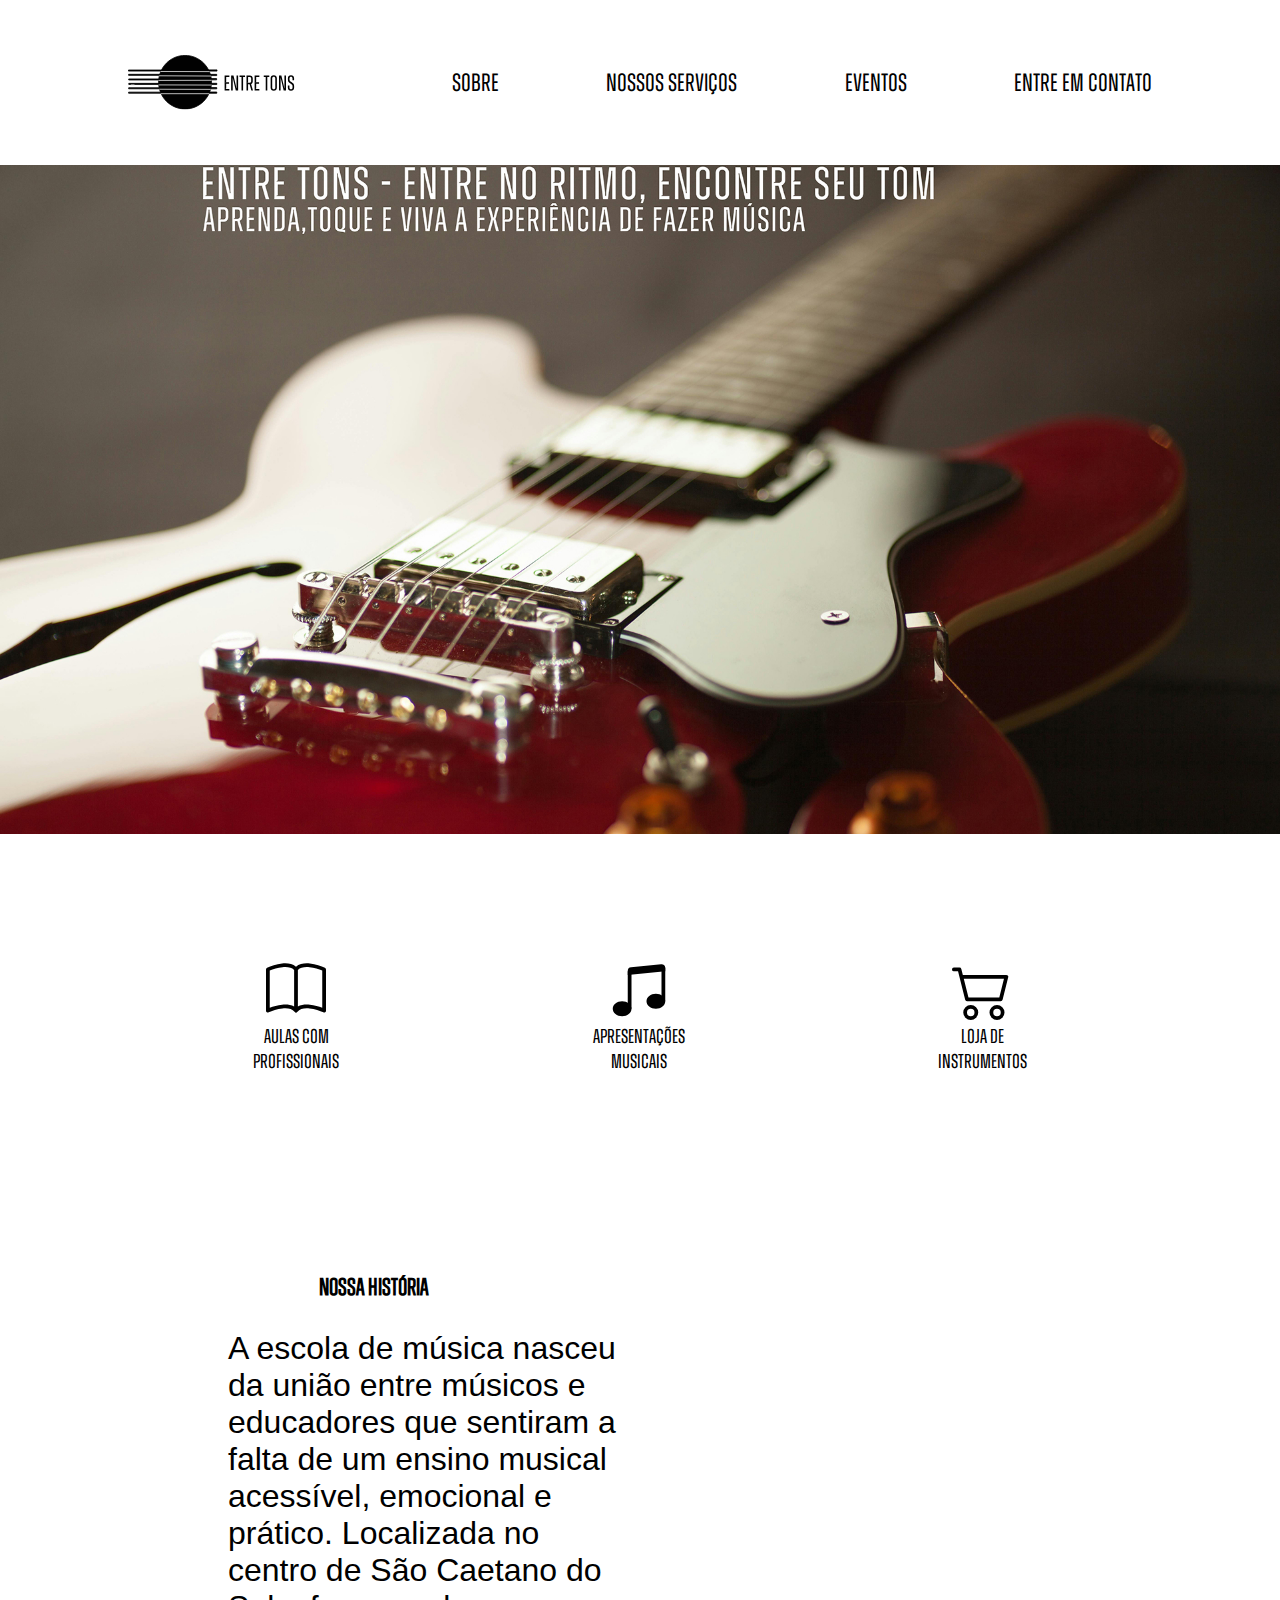
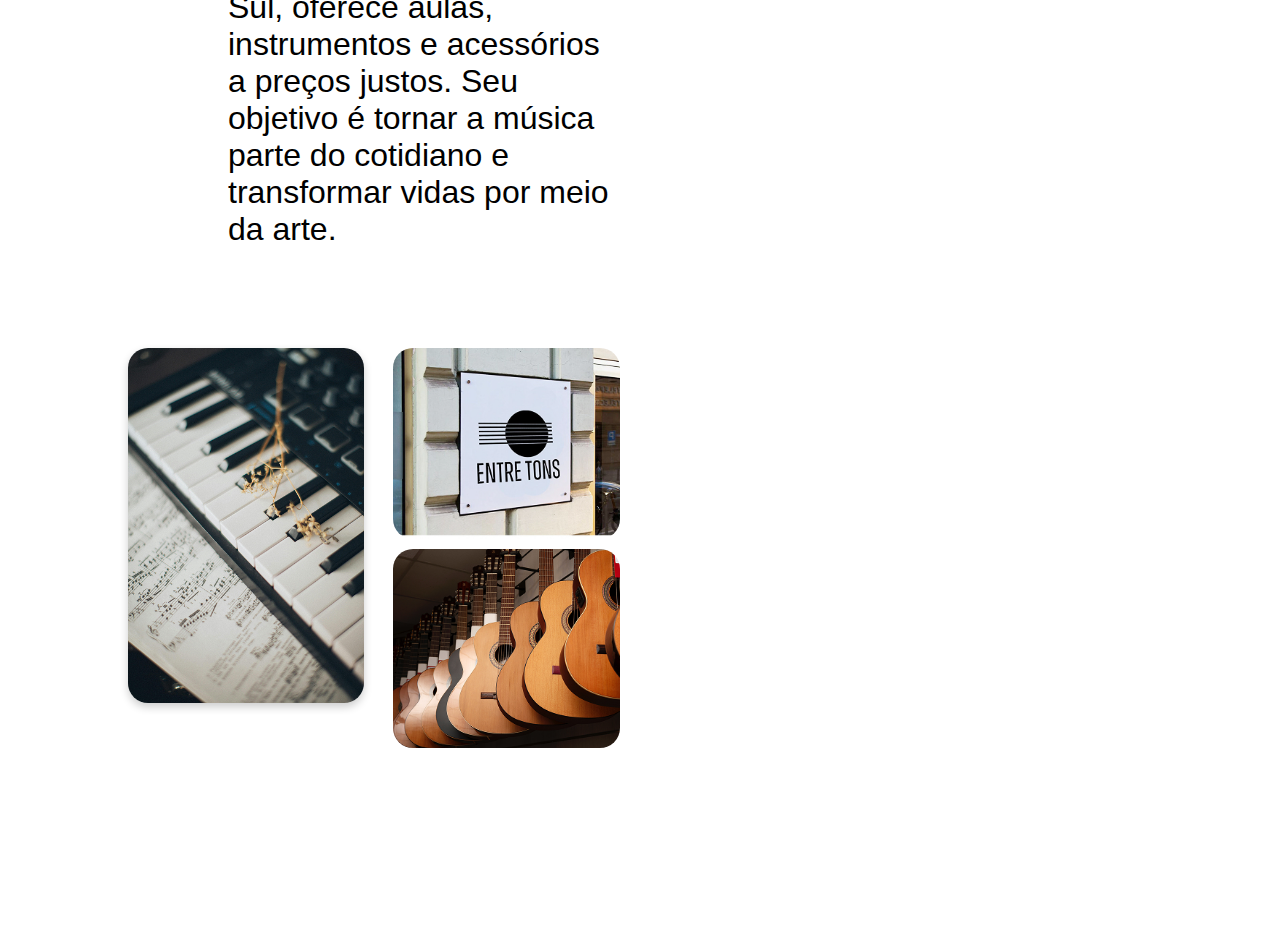
<file: index.html>
<!DOCTYPE html>
<html lang="pt-br">

<head>
    <meta charset="UTF-8">
    <meta name="viewport" content="width=device-width, initial-scale=1.0">
    <title> ENTRE TONS</title>
    <link rel="shortcut icon" href="./IMG/favicon.svg" type="image/x-icon">
    <link rel="stylesheet" href="style.css">

    <script src="script.js" defer></script>
</head>

<body>
    <main>
        <div id="sombra"></div>
        <header class="espacoLateral">
            <img src="./IMG/Logo.svg" alt="Logo da ENTRE TONS">

            <nav id="menu" class="menu">
                <a href="#sobre">Sobre</a>
                <a href="#nossosServicos">Nossos serviços</a>
                <a href="#eventos">Eventos</a>
                <a href="#entreEmcontato">Entre em contato</a>

            </nav>

            <button id="menuBotao" onclick="abreFechaMenu()" <!-- menu de hamburguer -->
                <svg id="iconeBarras" xmlns="http://www.w3.org/2000/svg"
                    viewBox="0 0 640 640"><!--!Font Awesome Free v7.1.0 by @fontawesome - https://fontawesome.com License - https://fontawesome.com/license/free Copyright 2025 Fonticons, Inc.-->
                    <path
                        d="M96 160C96 142.3 110.3 128 128 128L512 128C529.7 128 544 142.3 544 160C544 177.7 529.7 192 512 192L128 192C110.3 192 96 177.7 96 160zM96 320C96 302.3 110.3 288 128 288L512 288C529.7 288 544 302.3 544 320C544 337.7 529.7 352 512 352L128 352C110.3 352 96 337.7 96 320zM544 480C544 497.7 529.7 512 512 512L128 512C110.3 512 96 497.7 96 480C96 462.3 110.3 448 128 448L512 448C529.7 448 544 462.3 544 480z" />
                </svg>

                <svg id="iconeX" xmlns="http://www.w3.org/2000/svg"
                    viewBox="0 0 640 640"><!--!Font Awesome Pro v7.1.0 by @fontawesome - https://fontawesome.com License - https://fontawesome.com/license (Commercial License) Copyright 2025 Fonticons, Inc.-->
                    <path
                        d="M504.6 148.5C515.9 134.9 514.1 114.7 500.5 103.4C486.9 92.1 466.7 93.9 455.4 107.5L320 270L184.6 107.5C173.3 93.9 153.1 92.1 139.5 103.4C125.9 114.7 124.1 134.9 135.4 148.5L278.3 320L135.4 491.5C124.1 505.1 125.9 525.3 139.5 536.6C153.1 547.9 173.3 546.1 184.6 532.5L320 370L455.4 532.5C466.7 546.1 486.9 547.9 500.5 536.6C514.1 525.3 515.9 505.1 504.6 491.5L361.7 320L504.6 148.5z" />
                </svg>



            </button>


        </header>

        <section class="banner"></section>

        <section class="icones">
            <div class="icon">
                <svg xmlns="http://www.w3.org/2000/svg" fill="currentColor" class="bi bi-book" viewBox="0 0 16 16">
                    <path
                        d="M1 2.828c.885-.37 2.154-.769 3.388-.893 1.33-.134 2.458.063 3.112.752v9.746c-.935-.53-2.12-.603-3.213-.493-1.18.12-2.37.461-3.287.811zm7.5-.141c.654-.689 1.782-.886 3.112-.752 1.234.124 2.503.523 3.388.893v9.923c-.918-.35-2.107-.692-3.287-.81-1.094-.111-2.278-.039-3.213.492zM8 1.783C7.015.936 5.587.81 4.287.94c-1.514.153-3.042.672-3.994 1.105A.5.5 0 0 0 0 2.5v11a.5.5 0 0 0 .707.455c.882-.4 2.303-.881 3.68-1.02 1.409-.142 2.59.087 3.223.877a.5.5 0 0 0 .78 0c.633-.79 1.814-1.019 3.222-.877 1.378.139 2.8.62 3.681 1.02A.5.5 0 0 0 16 13.5v-11a.5.5 0 0 0-.293-.455c-.952-.433-2.48-.952-3.994-1.105C10.413.809 8.985.936 8 1.783" />
                </svg>
                <p>AULAS COM</p>
                <p>PROFISSIONAIS</p>
            </div>
            <div class="icon">
                <svg xmlns="http://www.w3.org/2000/svg" fill="currentColor" class="bi bi-music-note-beamed"
                    viewBox="0 0 16 16">
                    <path
                        d="M6 13c0 1.105-1.12 2-2.5 2S1 14.105 1 13s1.12-2 2.5-2 2.5.896 2.5 2m9-2c0 1.105-1.12 2-2.5 2s-2.5-.895-2.5-2 1.12-2 2.5-2 2.5.895 2.5 2" />
                    <path fill-rule="evenodd" d="M14 11V2h1v9zM6 3v10H5V3z" />
                    <path d="M5 2.905a1 1 0 0 1 .9-.995l8-.8a1 1 0 0 1 1.1.995V3L5 4z" />
                </svg>
                <p>APRESENTAÇÕES</p>
                <p>MUSICAIS</p>
            </div>
            <div class="icon">
                <svg xmlns="http://www.w3.org/2000/svg" fill="currentColor" class="bi bi-cart2" viewBox="0 0 16 16">
                    <path
                        d="M0 2.5A.5.5 0 0 1 .5 2H2a.5.5 0 0 1 .485.379L2.89 4H14.5a.5.5 0 0 1 .485.621l-1.5 6A.5.5 0 0 1 13 11H4a.5.5 0 0 1-.485-.379L1.61 3H.5a.5.5 0 0 1-.5-.5M3.14 5l1.25 5h8.22l1.25-5zM5 13a1 1 0 1 0 0 2 1 1 0 0 0 0-2m-2 1a2 2 0 1 1 4 0 2 2 0 0 1-4 0m9-1a1 1 0 1 0 0 2 1 1 0 0 0 0-2m-2 1a2 2 0 1 1 4 0 2 2 0 0 1-4 0" />
                </svg>
                <p>LOJA DE</p>
                <p>INSTRUMENTOS</p>
            </div>
        </section>

        <section id="nossaHistoria" class="espacoLateral">

            

            <div class="descricao">
                <h2 class="titulo">Nossa História</h2>
                
                <p class="texto">A escola de música nasceu da união entre músicos e educadores que sentiram a falta de
                    um ensino musical acessível, emocional e prático. Localizada no centro de São Caetano do Sul,
                    oferece aulas, instrumentos e acessórios a preços justos. Seu objetivo é tornar a música parte do
                    cotidiano e transformar vidas por meio da arte.</p>
            </div>

            <div class="img_h">
                <div class="img01_h">
                    <img src="./IMG/Nossa historia 01.jpg" alt="Teclado">
                </div>
                <div class="img02_h">
                    <img src="./IMG/Nossa hisstoria 02.jpg" alt="Placa da ENTRE TONS">
                    <img src="./IMG/Nossa historia 03.jpg" alt="Violão">
                </div>
            </div>
        </section>

        <section class="nossosServicos">

        </section>

    </main>

</body>

</html>
</file>
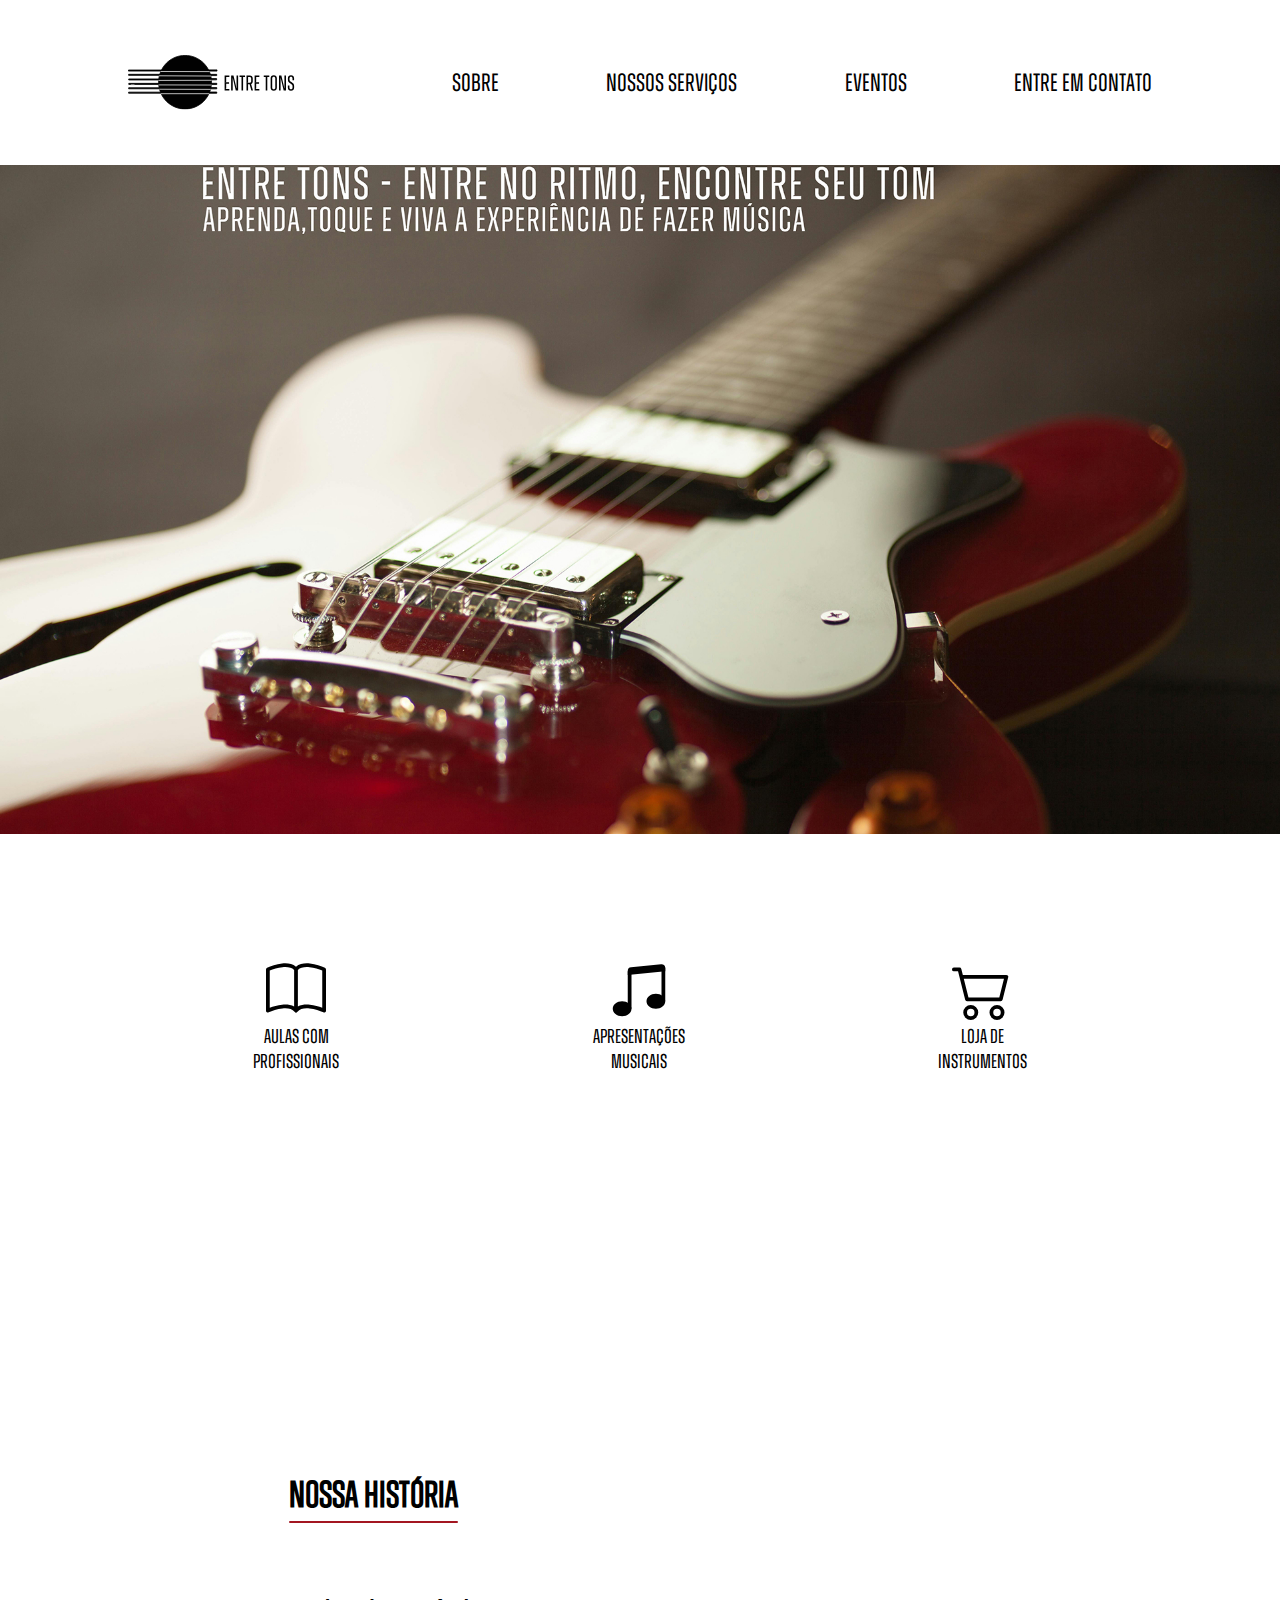
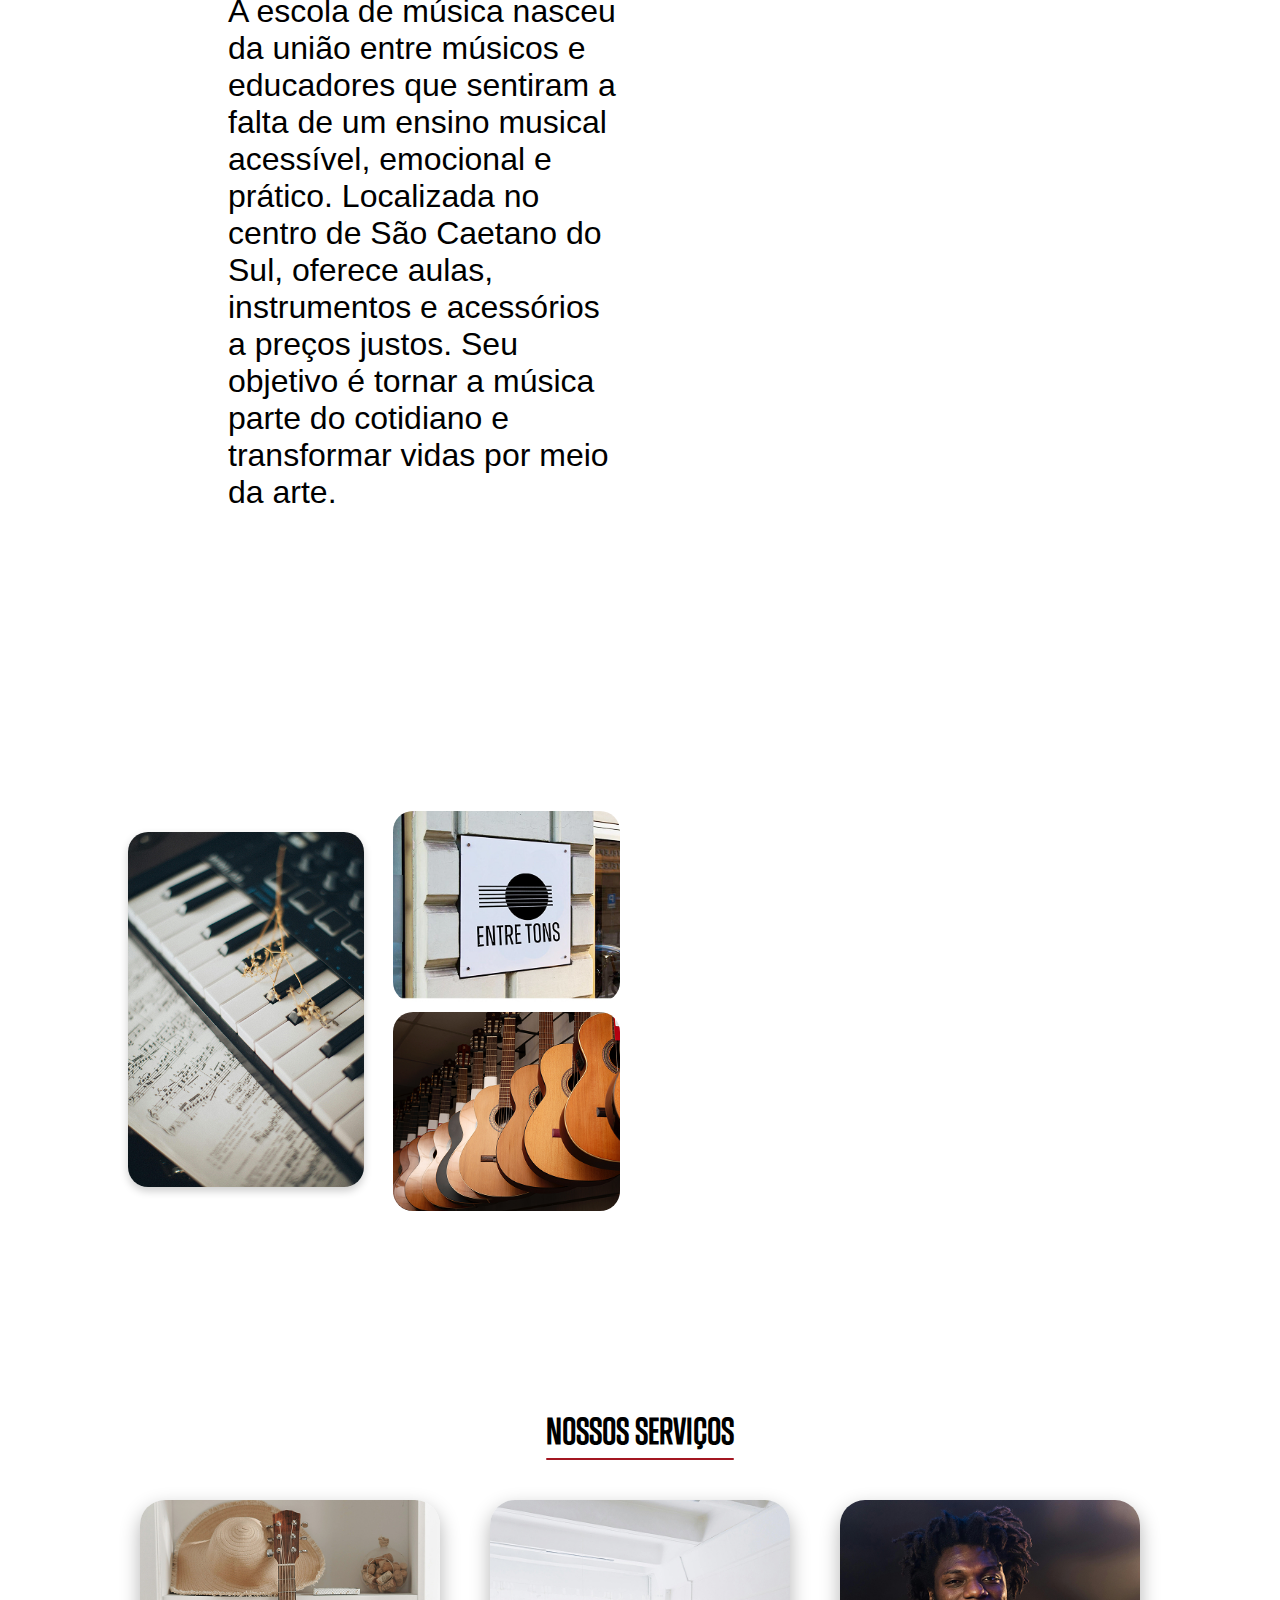
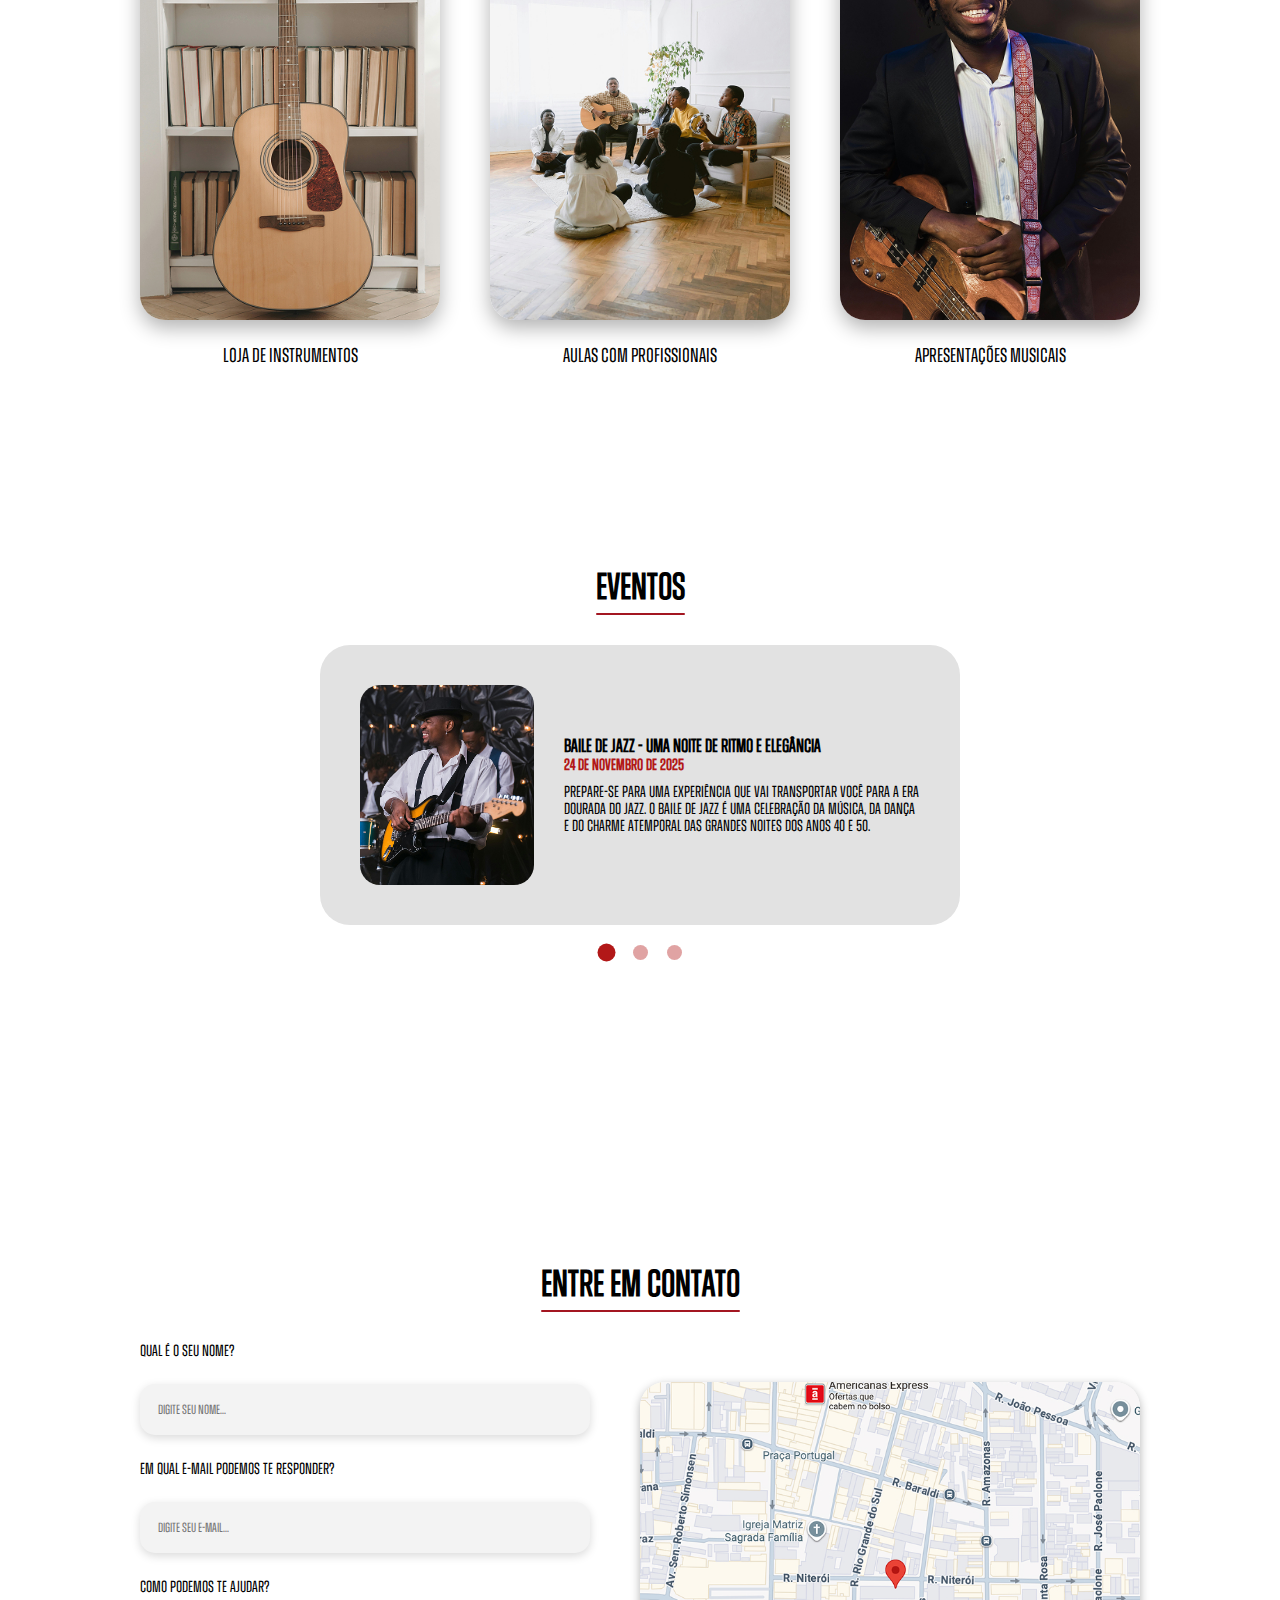
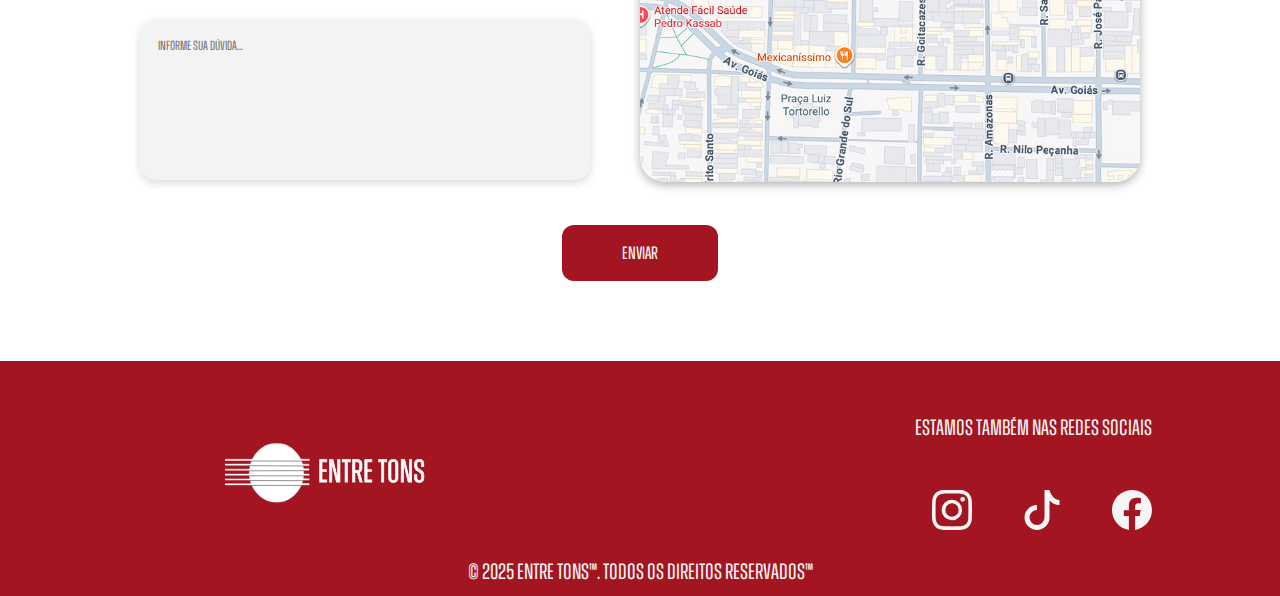
<file: ENTRE-TONS/index.html>
<!DOCTYPE html>
<html lang="pt-br">

<head>
    <meta charset="UTF-8">
    <meta name="viewport" content="width=device-width, initial-scale=1.0">
    <title> ENTRE TONS</title>
    <link rel="shortcut icon" href="./IMG/favicon.svg" type="image/x-icon">
    <link rel="stylesheet" href="style.css">

    <script src="script.js" defer></script>
</head>

<body>
    <main>
        <div id="sombra"></div>
        <header class="espacoLateral">
            <img src="./IMG/Logo.svg" alt="Logo da ENTRE TONS">

            <nav id="menu" class="menu">
                <a href="#nossaHistoria">Sobre</a>
                <a href="#nossosServicos">Nossos serviços</a>
                <a href="#eventos">Eventos</a>
                <a href="#entreEmcontato">Entre em contato</a>

            </nav>

            <button id="menuBotao" onclick="abreFechaMenu()" <!-- menu de hamburguer -->
                <svg id="iconeBarras" xmlns="http://www.w3.org/2000/svg"
                    viewBox="0 0 640 640"><!--!Font Awesome Free v7.1.0 by @fontawesome - https://fontawesome.com License - https://fontawesome.com/license/free Copyright 2025 Fonticons, Inc.-->
                    <path
                        d="M96 160C96 142.3 110.3 128 128 128L512 128C529.7 128 544 142.3 544 160C544 177.7 529.7 192 512 192L128 192C110.3 192 96 177.7 96 160zM96 320C96 302.3 110.3 288 128 288L512 288C529.7 288 544 302.3 544 320C544 337.7 529.7 352 512 352L128 352C110.3 352 96 337.7 96 320zM544 480C544 497.7 529.7 512 512 512L128 512C110.3 512 96 497.7 96 480C96 462.3 110.3 448 128 448L512 448C529.7 448 544 462.3 544 480z" />
                </svg>

                <svg id="iconeX" xmlns="http://www.w3.org/2000/svg"
                    viewBox="0 0 640 640"><!--!Font Awesome Pro v7.1.0 by @fontawesome - https://fontawesome.com License - https://fontawesome.com/license (Commercial License) Copyright 2025 Fonticons, Inc.-->
                    <path
                        d="M504.6 148.5C515.9 134.9 514.1 114.7 500.5 103.4C486.9 92.1 466.7 93.9 455.4 107.5L320 270L184.6 107.5C173.3 93.9 153.1 92.1 139.5 103.4C125.9 114.7 124.1 134.9 135.4 148.5L278.3 320L135.4 491.5C124.1 505.1 125.9 525.3 139.5 536.6C153.1 547.9 173.3 546.1 184.6 532.5L320 370L455.4 532.5C466.7 546.1 486.9 547.9 500.5 536.6C514.1 525.3 515.9 505.1 504.6 491.5L361.7 320L504.6 148.5z" />
                </svg>



            </button>


        </header>

        <section class="banner"></section>

        <section class="icones">
            <div class="icon">
                <svg xmlns="http://www.w3.org/2000/svg" fill="currentColor" class="bi bi-book" viewBox="0 0 16 16">
                    <path
                        d="M1 2.828c.885-.37 2.154-.769 3.388-.893 1.33-.134 2.458.063 3.112.752v9.746c-.935-.53-2.12-.603-3.213-.493-1.18.12-2.37.461-3.287.811zm7.5-.141c.654-.689 1.782-.886 3.112-.752 1.234.124 2.503.523 3.388.893v9.923c-.918-.35-2.107-.692-3.287-.81-1.094-.111-2.278-.039-3.213.492zM8 1.783C7.015.936 5.587.81 4.287.94c-1.514.153-3.042.672-3.994 1.105A.5.5 0 0 0 0 2.5v11a.5.5 0 0 0 .707.455c.882-.4 2.303-.881 3.68-1.02 1.409-.142 2.59.087 3.223.877a.5.5 0 0 0 .78 0c.633-.79 1.814-1.019 3.222-.877 1.378.139 2.8.62 3.681 1.02A.5.5 0 0 0 16 13.5v-11a.5.5 0 0 0-.293-.455c-.952-.433-2.48-.952-3.994-1.105C10.413.809 8.985.936 8 1.783" />
                </svg>
                <p>AULAS COM</p>
                <p>PROFISSIONAIS</p>
            </div>
            <div class="icon">
                <svg xmlns="http://www.w3.org/2000/svg" fill="currentColor" class="bi bi-music-note-beamed"
                    viewBox="0 0 16 16">
                    <path
                        d="M6 13c0 1.105-1.12 2-2.5 2S1 14.105 1 13s1.12-2 2.5-2 2.5.896 2.5 2m9-2c0 1.105-1.12 2-2.5 2s-2.5-.895-2.5-2 1.12-2 2.5-2 2.5.895 2.5 2" />
                    <path fill-rule="evenodd" d="M14 11V2h1v9zM6 3v10H5V3z" />
                    <path d="M5 2.905a1 1 0 0 1 .9-.995l8-.8a1 1 0 0 1 1.1.995V3L5 4z" />
                </svg>
                <p>APRESENTAÇÕES</p>
                <p>MUSICAIS</p>
            </div>
            <div class="icon">
                <svg xmlns="http://www.w3.org/2000/svg" fill="currentColor" class="bi bi-cart2" viewBox="0 0 16 16">
                    <path
                        d="M0 2.5A.5.5 0 0 1 .5 2H2a.5.5 0 0 1 .485.379L2.89 4H14.5a.5.5 0 0 1 .485.621l-1.5 6A.5.5 0 0 1 13 11H4a.5.5 0 0 1-.485-.379L1.61 3H.5a.5.5 0 0 1-.5-.5M3.14 5l1.25 5h8.22l1.25-5zM5 13a1 1 0 1 0 0 2 1 1 0 0 0 0-2m-2 1a2 2 0 1 1 4 0 2 2 0 0 1-4 0m9-1a1 1 0 1 0 0 2 1 1 0 0 0 0-2m-2 1a2 2 0 1 1 4 0 2 2 0 0 1-4 0" />
                </svg>
                <p>LOJA DE</p>
                <p>INSTRUMENTOS</p>
            </div>
        </section>

        <section id="nossaHistoria" class="espacoLateral">



            <div class="descricao">
                <h2 class="titulo"><span>Nossa História</span></h2>

                <p class="texto">A escola de música nasceu da união entre músicos e educadores que sentiram a falta de
                    um ensino musical acessível, emocional e prático. Localizada no centro de São Caetano do Sul,
                    oferece aulas, instrumentos e acessórios a preços justos. Seu objetivo é tornar a música parte do
                    cotidiano e transformar vidas por meio da arte.</p>
            </div>

            <div class="img_h">
                <div class="img01_h">
                    <img src="./IMG/Nossa historia 01.jpg" alt="Teclado">
                </div>
                <div class="img02_h">
                    <img src="./IMG/Nossa hisstoria 02.jpg" alt="Placa da ENTRE TONS">
                    <img src="./IMG/Nossa historia 03.jpg" alt="Violão">
                </div>
            </div>
        </section>

        <section id="nossosServicos" class="nossosServicos">
            <h2 class="titulo"><span>Nossos serviços</span></h2>
            <div class="servicos">
                <div class="card">
                    <img src="./IMG/nossos servicos.jpg" alt="Violão">
                    <p>LOJA DE INSTRUMENTOS</p>
                </div>

                <div class="card">
                    <img src="./IMG/nossos servicos 02.jpg" alt="Aula">
                    <p>AULAS COM PROFISSIONAIS</p>
                </div>

                <div class="card">
                    <img src="./IMG/nossos servicos 03.jpg" alt="Apresentações">
                    <p>APRESENTAÇÕES MUSICAIS</p>
                </div>
            </div>


        </section>

        <!-- <section id="eventos" class="carrossel">
         -->
        <section id="eventos" class="carrossel-eventos">
            <h2 class="titulo"> <span>EVENTOS</span></h2>

            <div class="carousel-container">
                <div class="carousel-track">

                    <!-- CARD 1 -->
                    <div class="card-evento">
                        <img src="./IMG/carrossel.jpg">
                        <div class="texto-evento">
                            <h3>Baile de Jazz - Uma Noite de Ritmo e Elegância</h3>
                            <p class="data">24 de Novembro de 2025</p>
                            <p>Prepare-se para uma experiência que vai transportar você para a era dourada do jazz.
                                O Baile de Jazz é uma celebração da música, da dança e do charme atemporal das grandes
                                noites dos anos 40 e 50.</p>
                        </div>
                    </div>

                    <!-- CARD 2 -->
                    <div class="card-evento">
                        <img src="./IMG/carrossel 02.jpg">
                        <div class="texto-evento">
                            <h3>Aula Especial com Convidado</h3>
                            <p class="data">03 de Dezembro de 2025</p>
                            <p>Uma atividade preparada para ampliar horizontes, inspirar ideias e oferecer uma
                                experiência enriquecedora.
                                Um profissional convidado compartilhará vivências, técnicas e perspectivas
                                exclusivas sobre o tema.</p>
                        </div>
                    </div>

                    <!-- CARD 3 -->
                    <div class="card-evento">
                        <img src="./IMG/carrossel 03.jpg">
                        <div class="texto-evento">
                            <h3>Apresentação dos Alunos</h3>
                            <p class="data">10 de Dezembro de 2025</p>
                            <p>Uma atividade preparada para celebrar o desenvolvimento dos participantes, valorizando
                                suas conquistas e evolução ao longo do período.
                                Será um momento especial para compartilhar talentos, vivências e resultados, em um
                                ambiente acolhedor e inspirador.
                            </p>
                        </div>
                    </div>

                </div>
            </div>

            <div class="carousel-dots">
                <span class="dot active"></span>
                <span class="dot"></span>
                <span class="dot"></span>
            </div>
        </section>


        <!-- </section> -->

        <section id="entreEmcontato">
            <h2 class="titulo"><span>ENTRE EM CONTATO</span></h2>

            <div class="contato-container">

                <div class="formulario">
                    <label>QUAL É O SEU NOME?</label>
                    <input type="text" placeholder="Digite seu nome...">

                    <label>EM QUAL E-MAIL PODEMOS TE RESPONDER?</label>
                    <input type="email" placeholder="Digite seu e-mail...">

                    <label>COMO PODEMOS TE AJUDAR?</label>
                    <textarea placeholder="Informe sua dúvida..."></textarea>
                </div>

                <div class="mapa">
                    <img src="./IMG/mapa.jpg" alt="Mapa">
                </div>
            </div>

            <button class="btn-enviar">ENVIAR</button>
        </section>

        <footer>
            <div class="espacoLateral">

                <img src="./IMG/logo white.svg" alt="logo da ENTRE TONS">



                <div>

                    <p>Estamos também nas redes sociais</p>

                    <div id="icone-redes">

                        <!-- INSTAGRAM -->
                        <svg xmlns="http://www.w3.org/2000/svg" width="16" height="16" fill="currentColor"
                            class="bi bi-instagram" viewBox="0 0 16 16">
                            <path
                                d="M8 0C5.829 0 5.556.01 4.703.048 3.85.088 3.269.222 2.76.42a3.9 3.9 0 0 0-1.417.923A3.9 3.9 0 0 0 .42 2.76C.222 3.268.087 3.85.048 4.7.01 5.555 0 5.827 0 8.001c0 2.172.01 2.444.048 3.297.04.852.174 1.433.372 1.942.205.526.478.972.923 1.417.444.445.89.719 1.416.923.51.198 1.09.333 1.942.372C5.555 15.99 5.827 16 8 16s2.444-.01 3.298-.048c.851-.04 1.434-.174 1.943-.372a3.9 3.9 0 0 0 1.416-.923c.445-.445.718-.891.923-1.417.197-.509.332-1.09.372-1.942C15.99 10.445 16 10.173 16 8s-.01-2.445-.048-3.299c-.04-.851-.175-1.433-.372-1.941a3.9 3.9 0 0 0-.923-1.417A3.9 3.9 0 0 0 13.24.42c-.51-.198-1.092-.333-1.943-.372C10.443.01 10.172 0 7.998 0zm-.717 1.442h.718c2.136 0 2.389.007 3.232.046.78.035 1.204.166 1.486.275.373.145.64.319.92.599s.453.546.598.92c.11.281.24.705.275 1.485.039.843.047 1.096.047 3.231s-.008 2.389-.047 3.232c-.035.78-.166 1.203-.275 1.485a2.5 2.5 0 0 1-.599.919c-.28.28-.546.453-.92.598-.28.11-.704.24-1.485.276-.843.038-1.096.047-3.232.047s-2.39-.009-3.233-.047c-.78-.036-1.203-.166-1.485-.276a2.5 2.5 0 0 1-.92-.598 2.5 2.5 0 0 1-.6-.92c-.109-.281-.24-.705-.275-1.485-.038-.843-.046-1.096-.046-3.233s.008-2.388.046-3.231c.036-.78.166-1.204.276-1.486.145-.373.319-.64.599-.92s.546-.453.92-.598c.282-.11.705-.24 1.485-.276.738-.034 1.024-.044 2.515-.045zm4.988 1.328a.96.96 0 1 0 0 1.92.96.96 0 0 0 0-1.92m-4.27 1.122a4.109 4.109 0 1 0 0 8.217 4.109 4.109 0 0 0 0-8.217m0 1.441a2.667 2.667 0 1 1 0 5.334 2.667 2.667 0 0 1 0-5.334" />
                        </svg>

                        <!-- TIK TOK -->
                        <svg xmlns="http://www.w3.org/2000/svg" width="16" height="16" fill="currentColor"
                            class="bi bi-tiktok" viewBox="0 0 16 16">
                            <path
                                d="M9 0h1.98c.144.715.54 1.617 1.235 2.512C12.895 3.389 13.797 4 15 4v2c-1.753 0-3.07-.814-4-1.829V11a5 5 0 1 1-5-5v2a3 3 0 1 0 3 3z" />
                        </svg>

                        <!-- FACEBOOK -->
                        <svg xmlns="http://www.w3.org/2000/svg" width="16" height="16" fill="currentColor"
                            class="bi bi-facebook" viewBox="0 0 16 16">
                            <path
                                d="M16 8.049c0-4.446-3.582-8.05-8-8.05C3.58 0-.002 3.603-.002 8.05c0 4.017 2.926 7.347 6.75 7.951v-5.625h-2.03V8.05H6.75V6.275c0-2.017 1.195-3.131 3.022-3.131.876 0 1.791.157 1.791.157v1.98h-1.009c-.993 0-1.303.621-1.303 1.258v1.51h2.218l-.354 2.326H9.25V16c3.824-.604 6.75-3.934 6.75-7.951" />
                        </svg>

                    </div>

                </div>




            </div>

            <p id="direitos-reservados">© 2025 ENTRE TONS™. Todos os direitos reservados™</p>


        </footer>

    </main>

</body>

</html>
</file>
<file: style.css>
@font-face {
    font-family: "zuume-cut-regular";
    src: url("./FONT/zuume-cut-regular.ttf") format("truetype");
    font-weight: normal;
    font-style: normal;
}

/* @font-face {
    font-family: "zuume-cut-light";
    src: url("./FONT/zuume-cut-light.ttf") format("truetype");
    font-weight: 300;
    font-style: normal;
} */


* {
    margin: 0;
    padding: 0;
    box-sizing: border-box;
}

:root {
    --vermelho: #DB222A;
    --marsala: #A31621;
    --preto: #000;
    --cinza: #798086;
    --branco: #F5F5F5;

}

.espacoLateral {
    width: 80vw;
    max-width: 1400px;
    margin: 0 auto;
}

/* -------- Menu ------- */
header {
    height: 165px;
    display: flex;
    justify-content: space-between;
    align-items: center;
}

header img {
    width: 195px;
}

.menu {
    max-width: 700px;
    width: 70%;
    display: flex;
    justify-content: space-between;
}

.menu a {
    font-size: 25px;
    color: var(--preto);
    text-decoration: none;
    /* text-transform: uppercase; */
    font-family: "zuume-cut-regular";
}

.menu a:hover {
    color: var(--marsala);
}

/* -------- Menu Hamburguer ------- */
#iconeBarras,
#iconeX,
#menuBotao {
    display: none;
}




/* ---------- Reponsividade ---------------- */
@media screen and (max-width: 768px) {
    #sombra {
        background-color: var(--cinza);
        backdrop-filter: blur(45px);
        z-index: 1;
        position: fixed;
        width: 100vw;
        height: 100vh;
        right: -101vw;
        transition: .5s;
    }

    #menuBotao {
        display: block;
        z-index: 1;
    }

    header {
        position: relative;
    }

    header button {
        width: 50px;

        background: none;
        border: none;

        display: unset;
        cursor: pointer;
    }

    /* Cor do menu de hamburguer */

    header svg {
        fill: var(--preto);
    }

    #iconeBarras {
        display: block;
    }

    nav.menu {
        width: 200px;
        padding: 0px 30px;

        flex-direction: column;
        justify-content: space-around;
        gap: 15px;

        position: fixed;
        top: 165px;
        right: -210px;
        z-index: 1;
        transition: .5s;
    }

    .menu a {
        color: var(--preto);
    }
}

.banner {
    background-image: url("./IMG/Banner.jpg");
    height: 75vh;
    background-size: cover;
    background-position: center -50px;
    /* FOCO EXATO DO PROTÓTIPO */
    background-repeat: no-repeat;
}

.icones {
    display: flex;
    justify-content: space-evenly;
    align-items: center;
    margin-top: 120px;
    margin-bottom: 200px;
}

.icon {
    text-align: center;
}

.icon svg {
    color: var(--preto);
    width: 60px;
    transition: 0.5s;
}


.icon svg:hover {
    transform: translateY(-15px);
}

.icon p {
    font-family: "zuume-cut-regular";
    line-height: 25px;
    font-weight: 500;
    font-size: 20px;
}

#nossaHistoria {
    font-family: "zuume-cut-regular";
    display: flex;
    justify-content: space-between;
    align-items: center;
    margin-bottom: 200px;
    flex-wrap: wrap;

}




#nossaHistoria p {
    display: flex;
    font-size: 32px;
    /* margin-top: 200px; */
}

#nossaHistoria h2 {
    display: flex;
    align-items: center;
    justify-content: center;
    margin-bottom: 30px;


}

.texto {
    font-family: 'Gill Sans', 'Gill Sans MT', Calibri, 'Trebuchet MS', sans-serif;
}

.descricao {
    width: 48%;
    max-width: 600px;

    margin-bottom: 100px;
}

.img_h {
    display: flex;
    justify-content: space-between;
    width: 48%;
    max-width: 900px;
}

.img01_h {
    width: 48%;
}

.img01_h img {
    width: 100%;
    border-radius: 20px;
    box-shadow: 0 4px 8px 0 rgba(0, 0, 0, 0.2);
}

.img02_h {
    width: 46%;
    display: flex;
    flex-direction: column;
    justify-content: space-between;
    gap: 10px 20px;
}

.img02_h img {
    width: 100%;
    border-radius: 20px;
    /* box-shadow: 9 4px 8px 0 rgba(0, 0, 0, 0.2); */
}

.titulo {

    justify-content: center;
}

.descricao p {
    margin-left: 100px;
}

.img_h {
    margin-right: 90px;
}

.descricao h2 {
    text-decoration-line: var(--vermelho);
}
</file>
<file: ENTRE-TONS/style.css>
@font-face {
    font-family: "zuume-cut-regular";
    src: url("./FONT/zuume-cut-regular.ttf") format("truetype");
    font-weight: normal;
    font-style: normal;
}

* {
    margin: 0;
    padding: 0;
    box-sizing: border-box;
}

:root {
    --vermelho: #DB222A;
    --marsala: #A31621;
    --preto: #000;
    --cinza: #798086;
    --branco: #F5F5F5;

}

.espacoLateral {
    width: 80vw;
    max-width: 1400px;
    margin: 0 auto;
}

/* -------- Menu ------- */
header {
    height: 165px;
    display: flex;
    justify-content: space-between;
    align-items: center;
}

header img {
    width: 195px;
}

.menu {
    max-width: 700px;
    width: 70%;
    display: flex;
    justify-content: space-between;
}

.menu a {
    font-size: 25px;
    color: var(--preto);
    text-decoration: none;
    /* text-transform: uppercase; */
    font-family: "zuume-cut-regular";
}

.menu a:hover {
    color: var(--marsala);
}

/* -------- Menu Hamburguer ------- */
#iconeBarras,
#iconeX,
#menuBotao {
    display: none;
}




/* ---------- Reponsividade ---------------- */
@media screen and (max-width: 768px) {
    #sombra {
        background-color: var(--cinza);
        backdrop-filter: blur(45px);
        z-index: 1;
        position: fixed;
        width: 100vw;
        height: 100vh;
        right: -101vw;
        transition: .5s;
    }

    #menuBotao {
        display: block;
        z-index: 1;
    }

    header {
        position: relative;
    }

    header button {
        width: 50px;

        background: none;
        border: none;

        display: unset;
        cursor: pointer;
    }

    /* Cor do menu de hamburguer */

    header svg {
        fill: var(--preto);
    }

    #iconeBarras {
        display: block;
    }

    nav.menu {
        width: 200px;
        padding: 0px 30px;

        flex-direction: column;
        justify-content: space-around;
        gap: 15px;

        position: fixed;
        top: 165px;
        right: -210px;
        z-index: 1;
        transition: .5s;
    }

    .menu a {
        color: var(--preto);
    }
}

.banner {
    background-image: url("./IMG/Banner.jpg");
    height: 75vh;
    background-size: cover;
    background-position: center -50px;
    /* FOCO EXATO DO PROTÓTIPO */
    background-repeat: no-repeat;
}

.icones {
    display: flex;
    justify-content: space-evenly;
    align-items: center;
    margin-top: 120px;
    margin-bottom: 200px;
}

.icon {
    text-align: center;
}

.icon svg {
    color: var(--preto);
    width: 60px;
    transition: 0.5s;
}


.icon svg:hover {
    transform: translateY(-15px);
}

.icon p {
    font-family: "zuume-cut-regular";
    line-height: 25px;
    font-weight: 500;
    font-size: 20px;
}

#nossaHistoria {
    font-family: "zuume-cut-regular";
    display: flex;
    justify-content: space-between;
    align-items: center;
    margin-bottom: 200px;
    flex-wrap: wrap;

}




#nossaHistoria p {
    display: flex;
    font-size: 32px;
    position: relative;
    bottom: 200px;
}

#nossaHistoria h2 {
    display: flex;
    align-items: center;
    justify-content: center;
    margin-bottom: 270px;


}

.texto {
    font-family: 'Gill Sans', 'Gill Sans MT', Calibri, 'Trebuchet MS', sans-serif;
}

.descricao {
    width: 48%;
    max-width: 600px;

    margin-bottom: 100px;
}

.img_h {
    display: flex;
    justify-content: space-between;
    width: 48%;
    max-width: 900px;
}

.img01_h {
    width: 48%;
}

.img01_h img {
    width: 100%;
    border-radius: 20px;
    box-shadow: 0 4px 8px 0 rgba(0, 0, 0, 0.2);
}

.img02_h {
    width: 46%;
    display: flex;
    flex-direction: column;
    justify-content: space-between;
    gap: 10px 20px;
}

.img02_h img {
    width: 100%;
    border-radius: 20px;
    /* box-shadow: 9 4px 8px 0 rgba(0, 0, 0, 0.2); */
}

.titulo {

    justify-content: center;
    font-family: "zuume-cut-regular";
    font-size: 37px;
}

.descricao p {
    margin-left: 100px;
}

.img_h {
    margin-right: 90px;
    display: flex;
    align-items: center;
}

.descricao h2 {
    text-decoration-line: var(--vermelho);
}

.titulo span {
    position: relative;
    display: inline-block;
    padding-bottom: 8px;
    /* espaço entre o texto e a linha */
}

.titulo span::after {
    content: "";
    position: absolute;
    left: 0;
    bottom: 0;
    width: 173px;
    /* tamanho da linha */
    height: 3px;
    /* espessura */
    background-color: var(--marsala);
    /* cor da linha */
    border-radius: 2px;
}

.titulo span {
    position: relative;
    display: inline-block;
    padding-bottom: 8px;
    /* espaço entre o texto e a linha */
}

.titulo span::after {
    content: "";
    position: absolute;
    left: 0;
    bottom: 0;
    width: 100%;
    /* tamanho da linha */
    height: 2px;
    /* espessura */
    background-color: var(--marsala);
    /* cor da linha */
    border-radius: 2px;
}


.titulo h2 {
    margin-left: 200px;
}


.servicos {
    display: flex;
    justify-content: center;
    gap: 50px;
    margin-top: 40px;
}

.card {
    width: 300px;
    text-align: center;
}

.card img {
    width: 100%;
    height: 420px;
    object-fit: cover;
    border-radius: 25px;
    box-shadow: 0px 8px 20px rgba(0, 0, 0, 0.3);
}

.card p {
    margin-top: 20px;
    font-family: "zuume-cut-regular";
    font-size: 20px;
}

.titulo {
    display: flex;
    text-align: center;
    margin-top: 200px;
    margin-bottom: 90px;
}

/* ------------------------------CARROSSEL----------------------- */

.carrossel-eventos {
    text-align: center;
    margin-top: 50px;
    font-family: "zuume-cut-regular";
}

.titulo {
    font-family: "zuume-cut-regular";
    margin-bottom: 30px;
    position: relative;
}

.carousel-container {
    width: 50%;
    margin: auto;
    overflow: hidden;
}

.carousel-track {
    display: flex;
    transition: transform 0.5s ease;
}

.card-evento {
    min-width: 100%;
    background: #E2E2E2;
    padding: 40px;
    border-radius: 30px;
    display: flex;
    gap: 30px;
    align-items: center;
    justify-content: center;
}

.card-evento img {
    width: 260px;
    height: 200px;
    object-fit: cover;
    border-radius: 20px;
}

.texto-evento {
    max-width: 500px;
    text-align: left;
}

.texto-evento .data {
    color: #B21818;
    font-weight: bold;
    margin-bottom: 10px;
}

.carousel-dots {
    margin-top: 20px;
}

.carousel-dots .dot {
    height: 15px;
    width: 15px;
    background: #B21818;
    opacity: 0.4;
    border-radius: 50%;
    display: inline-block;
    margin: 0 8px;
    cursor: pointer;
    transition: 0.3s;
}

.carousel-dots .dot.active {
    opacity: 1;
    transform: scale(1.2);
}


/* -------------------------------FORMULARIO------------------------ */
#entreEmcontato {
    font-family: "zuume-cut-regular";
    margin-top: 300px;
}


/* Container das duas colunas */
.contato-container {
    display: flex;
    justify-content: center;
    align-items: flex-start;
    gap: 50px;
    /* espaço entre formulário e mapa */
}

/* LADO ESQUERDO — Formulário */
.formulario {
    width: 450px;
    display: flex;
    flex-direction: column;
    gap: 25px;
}

.formulario input,
.formulario textarea {
    width: 100%;
    padding: 18px;
    border: none;
    background: #f3f3f3;
    border-radius: 15px;
    box-shadow: 0px 3px 10px rgba(0, 0, 0, 0.15);
    font-family: "zuume-cut-regular";
}

.formulario textarea {
    height: 160px;
    resize: none;
}

.mapa img {
    margin-top: 40px;
    width: 500px;
    height: 400px;
    object-fit: cover;
    border-radius: 25px;
    box-shadow: 0px 3px 10px 0px rgba(0, 0, 0, 0.3);
}

/* Botão */
.btn-enviar {
    display: block;
    margin: 40px auto 0 auto;
    padding: 18px 60px;
    background: var(--marsala);
    border: none;
    color: white;
    border-radius: 12px;
    font-size: 18px;
    font-family: "zuume-cut-regular";
    cursor: pointer;
}

/* ---------------FOOTER-------------------------- */
footer {
    margin-top: 80px;
    height: 235px;
    background-color: var(--marsala);
    font-family: "zuume-cut-regular";
}

footer p,
footer svg {
    color: var(--branco);
    font-size: 22px;
}

footer img {
    margin-left: 97px;
    width: 200px;
    height: 90px;
}

footer div.espacoLateral {
    display: flex;
    align-items: center;
    justify-content: space-between;
    padding-top: 55px;
}

footer svg {
    color: var(--branco);
    height: 40px;
    width: 40px;
}

#icone-redes {
    padding-top: 50px;
    display: flex;
    gap: 50px;
    justify-content: end;
}


#direitos-reservados {
    padding-top: 30px;

    display: flex;
    justify-content: center;
}

/* ---------------------------RESPONSIVIDADE----------------------------- */

/* ============================================================
   RESPONSIVIDADE COMPLETA – MOBILE (ATÉ 480px)
   ============================================================ */
@media (max-width: 480px) {

    /* Ajuste geral */
    .espacoLateral {
        width: 90vw;
    }

    /* Menu */
    header {
        height: 120px;
    }

    header img {
        width: 150px;
    }

    /* Banner */
    .banner {
        height: 40vh;
        background-position: center;
    }

    /* Ícones */
    .icones {
        flex-direction: column;
        gap: 40px;
        margin-top: 60px;
        margin-bottom: 120px;
    }

    .icon svg {
        width: 80px;
    }

    /* Seção Nossa História */
    #nossaHistoria {
        flex-direction: column;
        text-align: center;
        gap: 30px;
    }

    #nossaHistoria h2 {
        margin-bottom: 40px !important;
    }

    #nossaHistoria p {
        position: static;
        font-size: 20px;
        bottom: 0;
        margin: 0;
    }

    .descricao {
        width: 100%;
        margin-bottom: 20px;
    }

    .descricao p {
        margin-left: 0;
    }

    .img_h {
        width: 100%;
        flex-direction: column;
        gap: 20px;
        margin: 0;
    }

    .img02_h {
        width: 100%;
        gap: 20px;
    }

    .img01_h,
    .img02_h {
        width: 100%;
    }

    /* Cards de Serviços */
    .servicos {
        flex-direction: column;
        align-items: center;
        gap: 40px;
    }

    .card {
        width: 100%;
        max-width: 300px;
    }

    /* Carrossel */
    .carousel-container {
        width: 90%;
    }

    .card-evento {
        flex-direction: column;
        text-align: center;
        padding: 25px;
    }

    .card-evento img {
        width: 90%;
        height: auto;
    }

    .texto-evento {
        max-width: 100%;
        text-align: center;
    }

    /* Contato */
    .contato-container {
        flex-direction: column;
        gap: 40px;
        align-items: center;
    }

    .formulario {
        width: 100%;
    }

    .mapa img {
        width: 100%;
        height: auto;
        margin-top: 0;
    }

    /* Footer */
    footer {
        height: auto;
        padding: 40px 0;
        text-align: center;
    }

    footer div.espacoLateral {
        flex-direction: column;
        gap: 30px;
    }

    footer img {
        margin-left: 0;
    }

    #icone-redes {
        justify-content: center;
    }
}

/* ============================================================
   RESPONSIVIDADE – TABLET (481px → 900px)
   ============================================================ */
@media (min-width: 481px) and (max-width: 900px) {

    .espacoLateral {
        width: 90vw;
    }

    /* Banner */
    .banner {
        height: 55vh;
        background-position: center;
    }

    /* Ícones */
    .icones {
        gap: 60px;
    }

    .icon svg {
        width: 80px;
    }

    /* Nossa História */
    #nossaHistoria {
        flex-direction: column;
        align-items: center;
        text-align: center;
        gap: 40px;
    }

    .descricao,
    .img_h {
        width: 90%;
        max-width: 700px;
    }

    .descricao p {
        margin-left: 0;
    }

    .img_h {
        justify-content: center;
        gap: 20px;
    }

    /* Serviços */
    .servicos {
        flex-wrap: wrap;
        justify-content: center;
        gap: 40px;
    }

    .card {
        width: 45%;
    }

    /* Carrossel */
    .carousel-container {
        width: 70%;
    }

    .card-evento img {
        width: 280px;
        height: 220px;
    }

    /* Contato */
    .contato-container {
        flex-direction: column;
        align-items: center;
    }

    .formulario {
        width: 80%;
    }

    .mapa img {
        width: 60%;
        height: auto;
    }

    /* Footer */
    footer div.espacoLateral {
        flex-direction: column;
        gap: 30px;
    }
}
</file>
